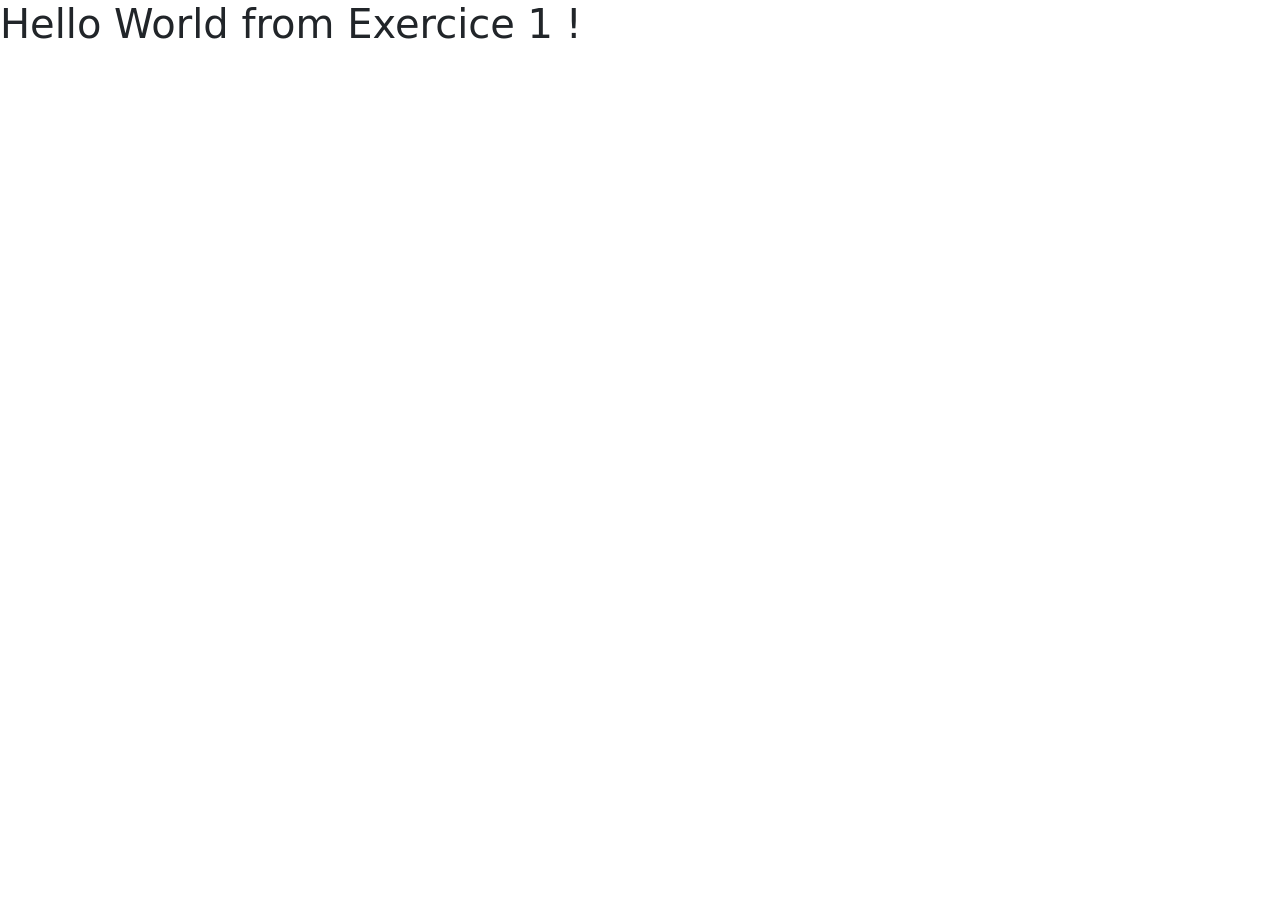
<file: bootsrap/exercice1.html>
<!DOCTYPE html>
<html lang="en">
<head>
    <meta charset="UTF-8">
    <meta http-equiv="X-UA-Compatible" content="IE=edge">
    <meta name="viewport" content="width=device-width, initial-scale=1.0">
    <title>Exercice 1</title>
    <link rel="stylesheet" href="bootstrap.min.css">
    
</head>
<body>
    <h1>Hello World from Exercice 1 !</h1>
    
    <script src="bootstrap.bundle.min.js"></script>
</body>
</html>
</file>
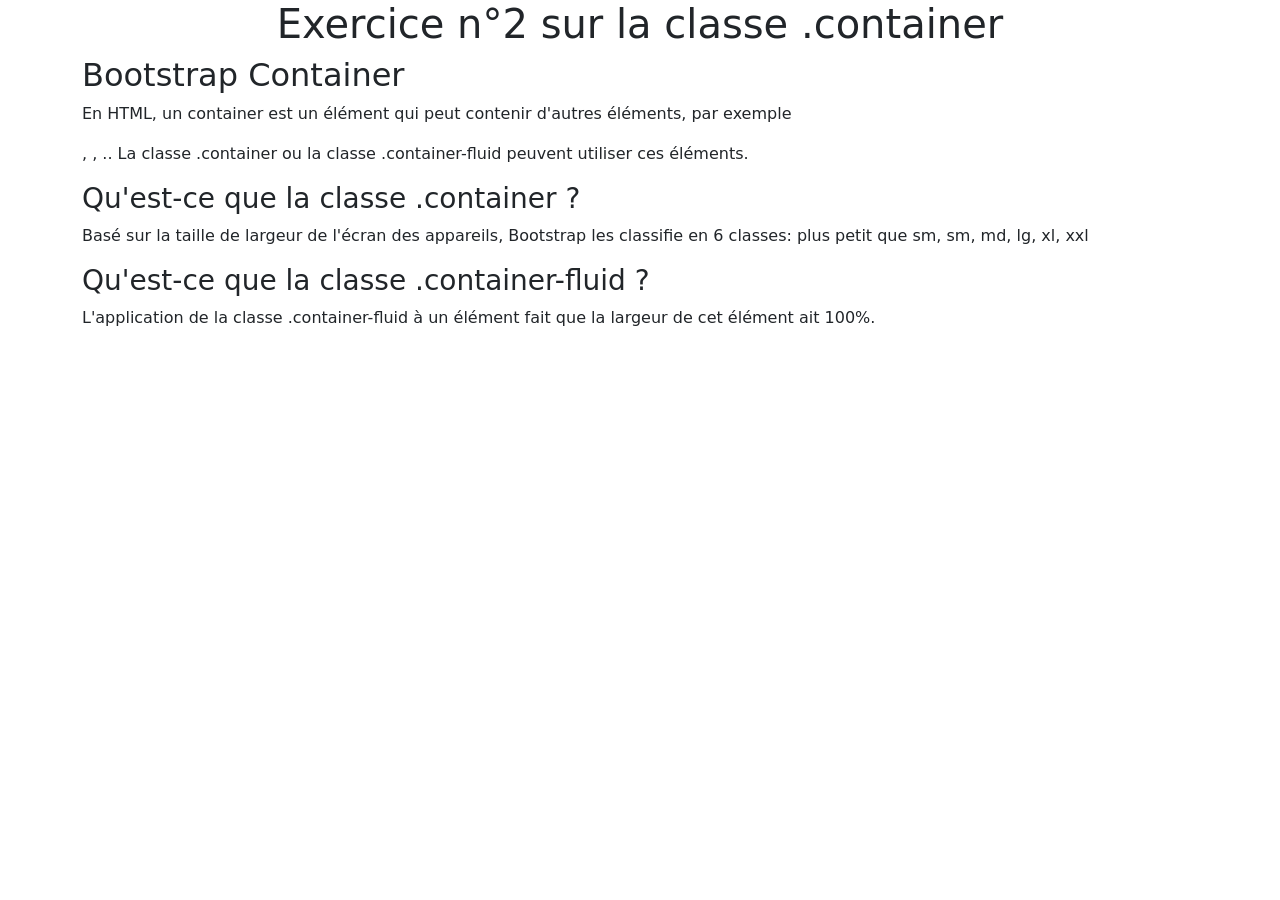
<file: bootsrap/exercice2.html>
<!doctype html>
<html lang="fr-BE">

<head>
    <title>Exercice2</title>
    <!-- Required meta tags -->
    <meta charset="utf-8">
    <meta name="viewport" content="width=device-width, initial-scale=1">

    <!-- Bootstrap CSS v5.2 -->
    <link href="https://cdn.jsdelivr.net/npm/bootstrap@5.2.0-beta1/dist/css/bootstrap.min.css" rel="stylesheet"
        integrity="sha384-0evHe/X+R7YkIZDRvuzKMRqM+OrBnVFBL6DOitfPri4tjfHxaWutUpFmBp4vmVor" crossorigin="anonymous">
    <!-- Bootstrap icônes v1.8.3 -->
    <link rel="stylesheet" href="https://cdn.jsdelivr.net/npm/bootstrap-icons@1.8.3/font/bootstrap-icons.css">
</head>


<body>

    <div class="container text-start">

        <h1 class="text-center">Exercice n°2 sur la classe .container</h1>

        <h2>Bootstrap Container</h2>

        <p>En HTML, un container est un élément qui peut contenir d'autres éléments, par exemple <div>, <span>, .. La classe .container ou la classe .container-fluid peuvent utiliser ces éléments.
        </p>

        <h3>Qu'est-ce que la classe .container ?</h3>

        <p>Basé sur la taille de largeur de l'écran des appareils, Bootstrap les classifie en 6 classes: plus petit que sm, sm, md, lg, xl, xxl
        </p>

        <h3>Qu'est-ce que la classe .container-fluid ?</h3>

        <p>L'application de la classe .container-fluid à un élément fait que la largeur de cet élément ait 100%.
        </p>

        

    </div>



    <!-- Bootstrap Librairie JavaScript -->
    <script src="https://cdn.jsdelivr.net/npm/bootstrap@5.2.0-beta1/dist/js/bootstrap.bundle.min.js"
        integrity="sha384-pprn3073KE6tl6bjs2QrFaJGz5/SUsLqktiwsUTF55Jfv3qYSDhgCecCxMW52nD2"
        crossorigin="anonymous"></script>
</body>

</html>
</file>
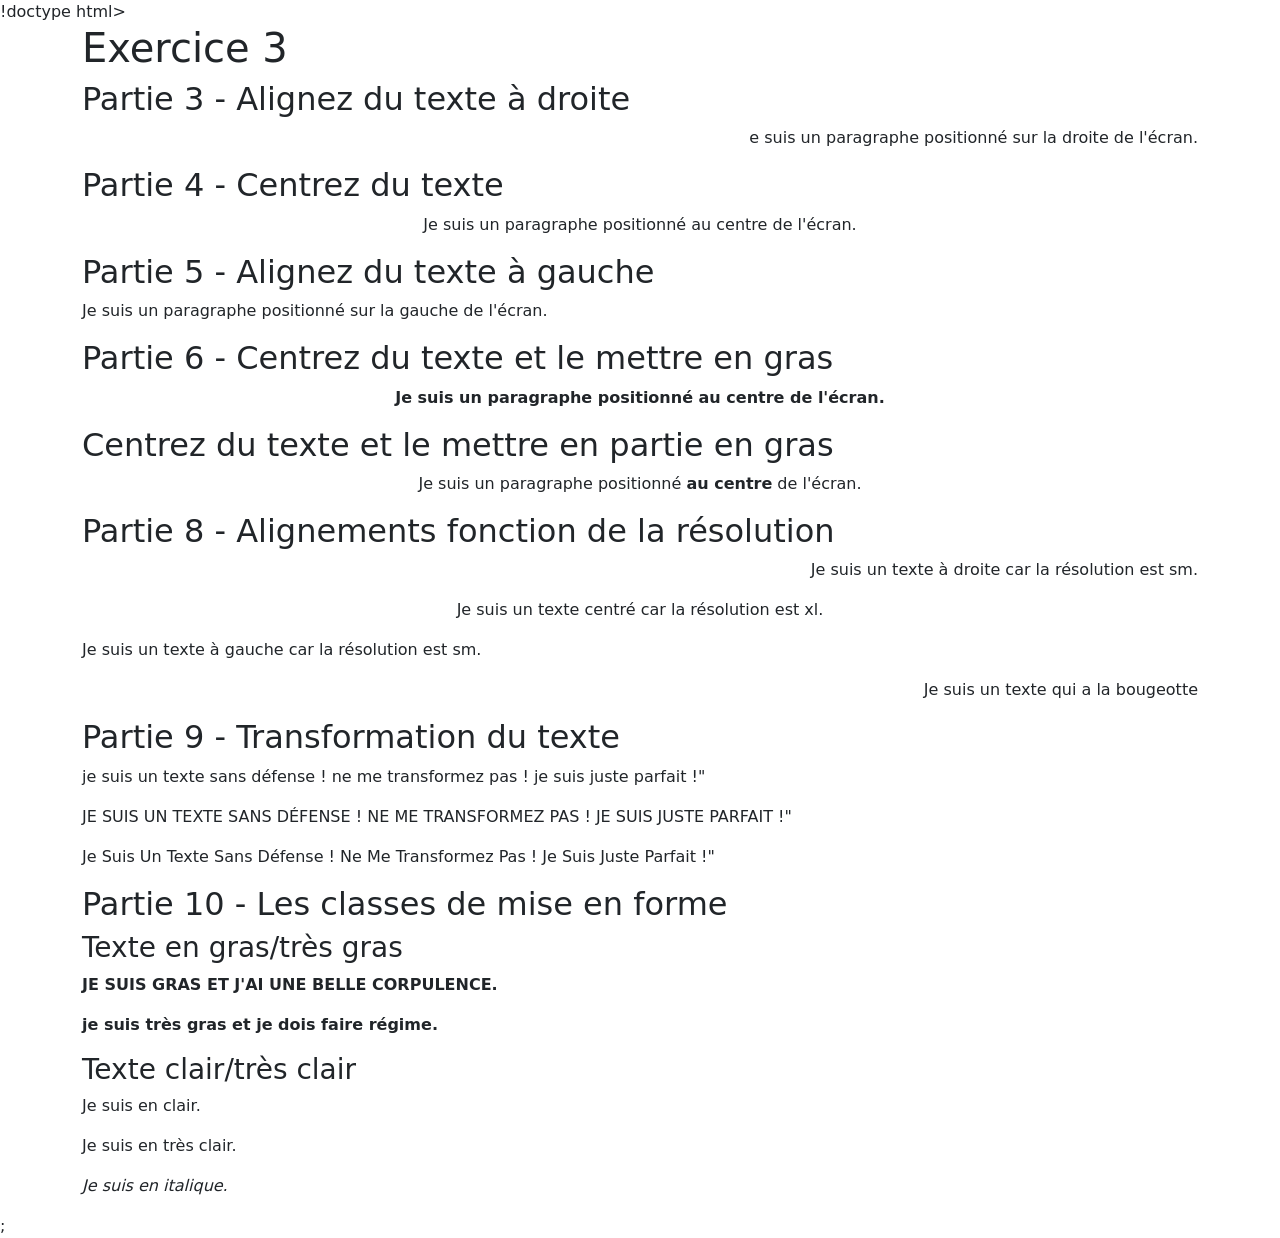
<file: bootsrap/exercice3.html>
!doctype html>
<html lang="fr-BE">

<head>
    <title>Bootstrap Template</title>
    <!-- Required meta tags -->
    <meta charset="utf-8">
    <meta name="viewport" content="width=device-width, initial-scale=1">

    <!-- Bootstrap CSS v5.2 -->
    <link href="https://cdn.jsdelivr.net/npm/bootstrap@5.2.0-beta1/dist/css/bootstrap.min.css" rel="stylesheet" integrity="sha384-0evHe/X+R7YkIZDRvuzKMRqM+OrBnVFBL6DOitfPri4tjfHxaWutUpFmBp4vmVor" crossorigin="anonymous">
    <!-- Bootstrap icônes v1.8.3 -->
    <link rel="stylesheet" href="https://cdn.jsdelivr.net/npm/bootstrap-icons@1.8.3/font/bootstrap-icons.css">
</head>

<body>
    <div class="container">

        <h1>Exercice 3</h1>

        <h2>Partie 3 - Alignez du texte à droite</h2>

        <p class="text-end">e suis un paragraphe positionné sur la droite de l'écran.</p>

        <h2>Partie 4 - Centrez du texte</h2>

        <p class="text-center">Je suis un paragraphe positionné au centre de l'écran.</p>

        <h2>Partie 5 - Alignez du texte à gauche</h2>

        <p class="text-start">Je suis un paragraphe positionné sur la gauche de l'écran.</p>

        <h2>Partie 6 - Centrez du texte et le mettre en gras</h2>

        <p class="text-center fw-bold">Je suis un paragraphe positionné au centre de l'écran.</p>

        <h2>Centrez du texte et le mettre en partie en gras</h2>

        <p class="text-center">Je suis un paragraphe positionné <span class="fw-bolder"> au centre</span> de l'écran.</p>

        <h2>Partie 8 - Alignements fonction de la résolution</h2>

        <p class="text-sm-end">Je suis un texte à droite car la résolution est sm.</p>

        <p class="text-xl-center">Je suis un texte centré car la résolution est xl.</p>

        <p class="text-sm-start">Je suis un texte à gauche car la résolution est sm.</p>

        <p class="text-sm-start text-lg-end">Je suis un texte qui a la bougeotte </p>

        <h2>Partie 9 - Transformation du texte</h2>

        <p class="text-lowercase">Je suis un texte sans défense ! Ne me transformez pas ! Je suis juste parfait !"</p>

        <p class="text-uppercase">Je suis un texte sans défense ! Ne me transformez pas ! Je suis juste parfait !"</p>

        <p class="text-capitalize">Je suis un texte sans défense ! Ne me transformez pas ! Je suis juste parfait !"</p>

        <h2>Partie 10 - Les classes de mise en forme</h2>

        <h3>Texte en gras/très gras</h3> 

        <p class="fw-bold text-uppercase">Je suis gras et j'ai une belle corpulence.</p>

        <p class="fw-bolder text-lowercase">Je suis très gras et je dois faire régime.</p>

        <h3>Texte clair/très clair</h3>

        <p class="fw-light">Je suis en clair.</p>

        <p class="fw-lighter">Je suis en très clair.</p>

        <p class="fst-italic">Je suis en italique.</p>




    </div>

    <!-- Bootstrap Librairie JavaScript -->
    <script src="https://cdn.jsdelivr.net/npm/bootstrap@5.2.0-beta1/dist/js/bootstrap.bundle.min.js" integrity="sha384-pprn3073KE6tl6bjs2QrFaJGz5/SUsLqktiwsUTF55Jfv3qYSDhgCecCxMW52nD2" crossorigin="anonymous"></script>
</body>

</html>;
</file>
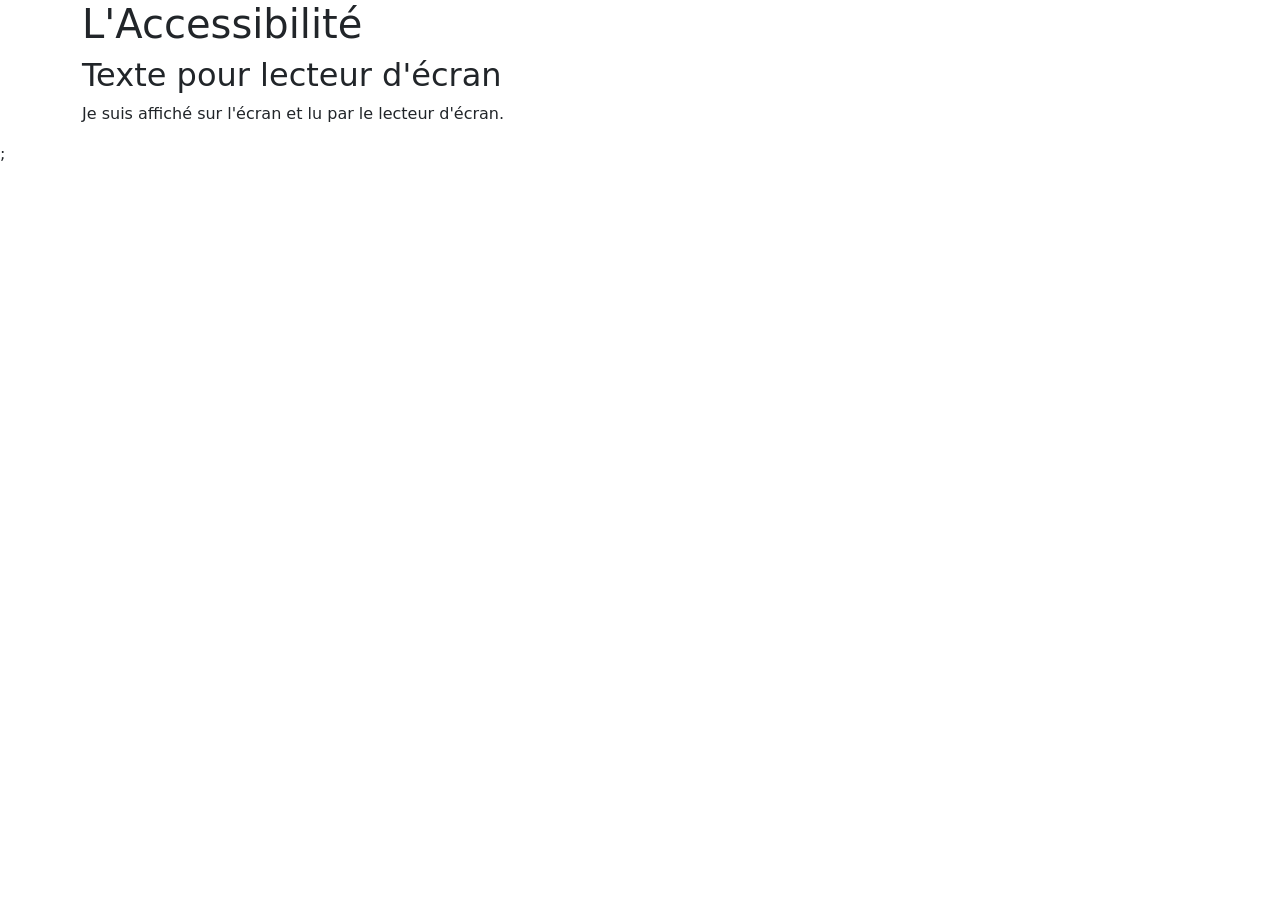
<file: bootsrap/exercice5.html>
<!doctype html>
<html lang="fr-BE">

<head>
    <title>exercice5</title>
    <!-- Required meta tags -->
    <meta charset="utf-8">
    <meta name="viewport" content="width=device-width, initial-scale=1">

    <!-- Bootstrap CSS v5.2 -->
    <link href="https://cdn.jsdelivr.net/npm/bootstrap@5.2.0-beta1/dist/css/bootstrap.min.css" rel="stylesheet" integrity="sha384-0evHe/X+R7YkIZDRvuzKMRqM+OrBnVFBL6DOitfPri4tjfHxaWutUpFmBp4vmVor" crossorigin="anonymous">
    <!-- Bootstrap icônes v1.8.3 -->
    <link rel="stylesheet" href="https://cdn.jsdelivr.net/npm/bootstrap-icons@1.8.3/font/bootstrap-icons.css">
</head>

<body>
    <div class="container">

        <h1>L'Accessibilité</h1>
        <h2>Texte pour lecteur d'écran</h2>

        <p>Je suis affiché sur l'écran et lu par le lecteur d'écran.</p>

        <p class="visually-hidden">Je suis lu uniquement par les lecteur d'écran.</p>


        <a class="visually-hidden-focusable" href="#content">Je suis un lien d'évitement</a>



    </div>

    <!-- Bootstrap Librairie JavaScript -->
    <script src="https://cdn.jsdelivr.net/npm/bootstrap@5.2.0-beta1/dist/js/bootstrap.bundle.min.js" integrity="sha384-pprn3073KE6tl6bjs2QrFaJGz5/SUsLqktiwsUTF55Jfv3qYSDhgCecCxMW52nD2" crossorigin="anonymous"></script>
</body>

</html>;
</file>
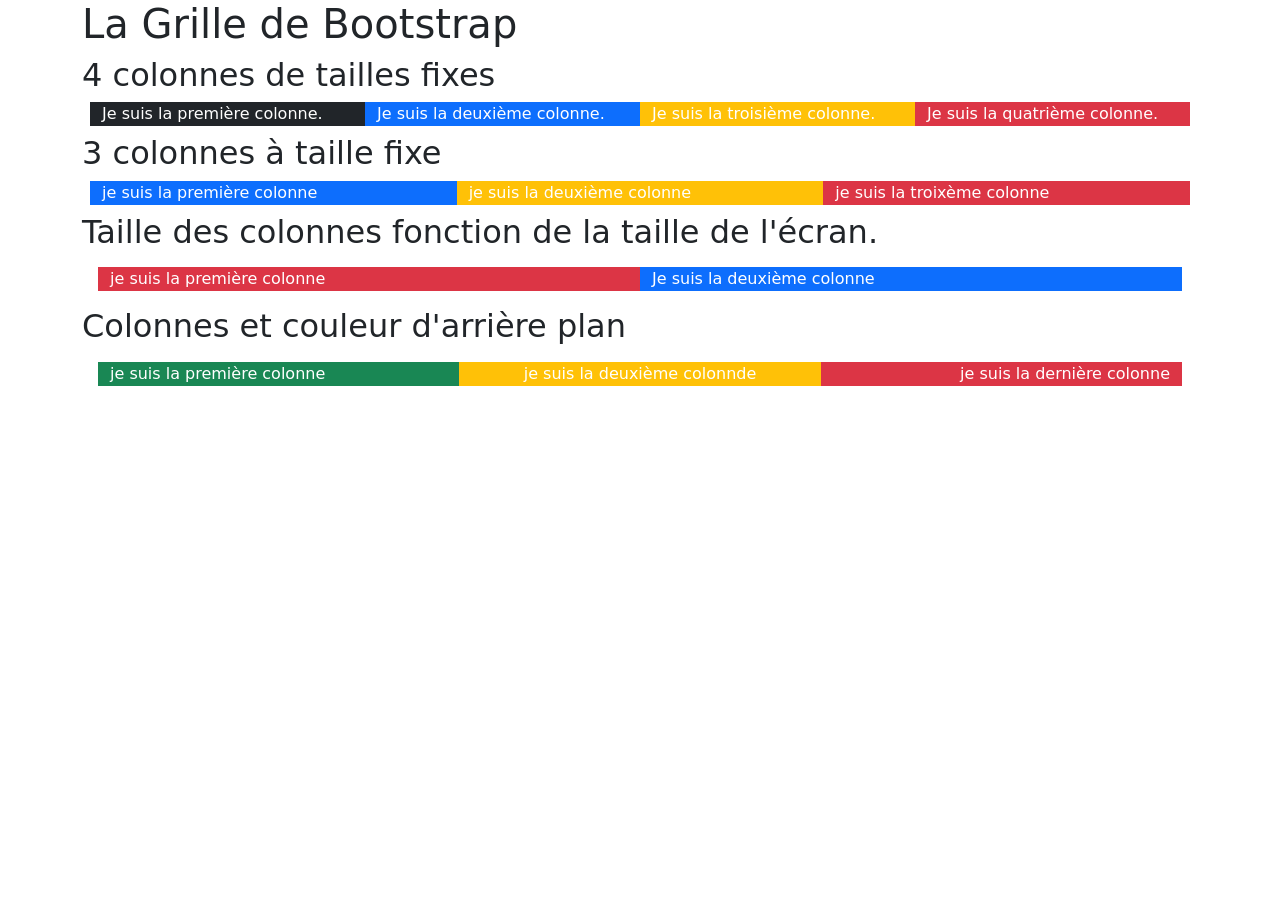
<file: bootsrap/exercice7.html>
<!doctype html>
<html lang="en">

<head>
  <title>Title</title>
  <!-- Required meta tags -->
  <meta charset="utf-8">
  <meta name="viewport" content="width=device-width, initial-scale=1, shrink-to-fit=no">

  <!-- Bootstrap CSS v5.2.0-beta1 -->
  <link rel="stylesheet" href="https://cdn.jsdelivr.net/npm/bootstrap@5.2.0-beta1/dist/css/bootstrap.min.css"
    integrity="sha384-0evHe/X+R7YkIZDRvuzKMRqM+OrBnVFBL6DOitfPri4tjfHxaWutUpFmBp4vmVor" crossorigin="anonymous">

</head>

<body>
  <div class="container">

    <h1>La Grille de Bootstrap</h1>

    <h2>4 colonnes de tailles fixes</h2>

    <div class="row text-white m-2">

      <div class="col-3 col-md-3 text-justify bg-dark">Je suis la première colonne.</div>

      <div class="col-3 col-md-3 text-justify bg-primary">Je suis la deuxième colonne.</div>

      <div class="col-3 col-md-3 text-justify bg-warning">Je suis la troisième colonne.
      </div>

      <div class="col-3 col-md-3 text-justify bg-danger">Je suis la quatrième colonne.
      </div>
    </div>
    <h2>3 colonnes à taille fixe</h2>
    <div class="row m-2">
      <div class="col-4 bg-primary text-white">je suis la première colonne</div>

      <div class="col-4 bg-warning text-white">je suis la deuxième colonne</div>

      <div class="col-4 bg-danger text-white">je suis la troixème colonne</div>
    </div>

      <h2>Taille des colonnes fonction de la taille de l'écran.</h2>
    <div class="row m-3">
      <div class="col-12  col-lg-6 bg-danger text-white ">je suis la première colonne</div>
      <div class="col-12  col-lg-6 bg-primary text-white ">Je suis la deuxième colonne</div>
    </div>

    <h2>Colonnes et couleur d'arrière plan</h2>
    <div class="row m-3">
      <div class="col-4 bg-success text-white text-start">je suis la première colonne</div>
      <div class="col-4 bg-warning text-white text-center">je suis la deuxième colonnde</div>
      <div class="col-4 bg-danger text-white text-end">je suis la dernière colonne</div>


    </div>
    
  </div>
  <!-- Bootstrap JavaScript Libraries -->
  <script src="https://cdn.jsdelivr.net/npm/@popperjs/core@2.11.5/dist/umd/popper.min.js"
    integrity="sha384-Xe+8cL9oJa6tN/veChSP7q+mnSPaj5Bcu9mPX5F5xIGE0DVittaqT5lorf0EI7Vk"
    crossorigin="anonymous"></script>

  <script src="https://cdn.jsdelivr.net/npm/bootstrap@5.2.0-beta1/dist/js/bootstrap.min.js"
    integrity="sha384-kjU+l4N0Yf4ZOJErLsIcvOU2qSb74wXpOhqTvwVx3OElZRweTnQ6d31fXEoRD1Jy"
    crossorigin="anonymous"></script>
</body>

</html>
</file>
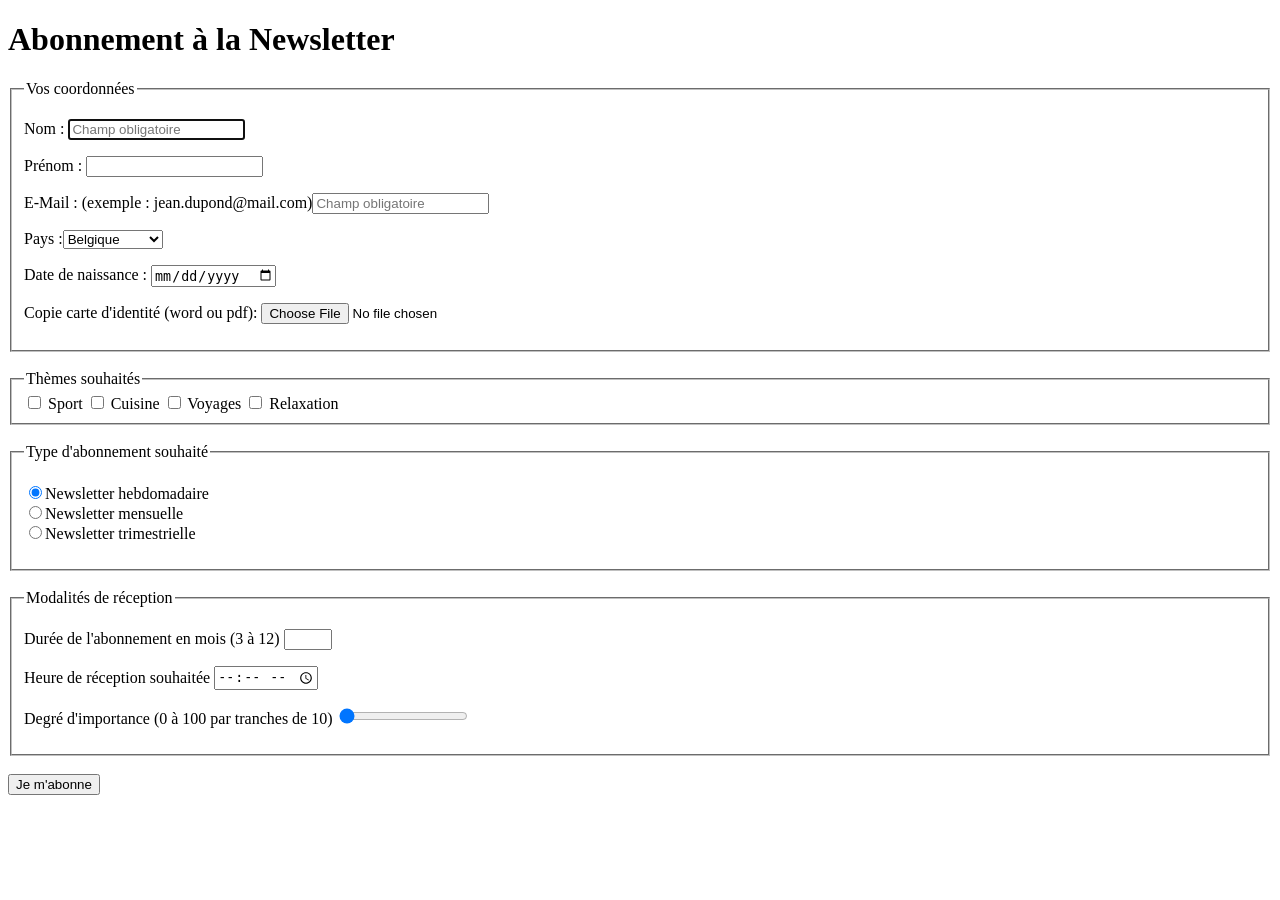
<file: html/start-formulaire.html>
﻿<!doctype html>
<html lang="fr-BE">
	<head>
	<meta charset="utf-8">
	<title>La base des formulaires</title>
</head>
<body>
<form name="inscription" id="inscription" method="post" action="">
	<!--name pour lien avec la DB, id pour le CSS, method post et get, action est la page de traitement des informations-->
<h1>Abonnement à la Newsletter</h1>
	<fieldset><!--Regroupe visuellement et sémentiquement des éléments de la même famille-->
   <legend> Vos coordonnées </legend> <!--Donne un nom au fildset lu par la synthèse vocale-->
				<p>
				<label for="nom"> Nom : </label><input type="text" name="nom" autocomplete="family-name" id="nom" placeholder="Champ obligatoire" required autofocus/>
				</p>
				<!--choisir le type de l'input en fonction du type de donnée à utiliser. le name est le nom du champ envoyé en base de données, autocomplete permet, si le navigateur est paramétré comme tel, de récupérer les informations enregistrées par l'utilisateur. Recommandé en accessibilité. Le placeholder est une information visible dans le champ en grisé et qui s'efface lorsqu'on commence à entrer du texte. Pas top du tout en accessibilité. Required rend le champ obligatoire et autofocus positionne le focus directement sur ce champ.-->
				<!--Le label est le plus proche possible du input est sont liés sémantiquement avec for (label) et id (input). Le label peut se positionner au dessus du input en CSS. C'est le top en accessibilité-->
				<p> 
				<label for="prenom">Prénom : </label><input type="text" name="prenom" id="prenom"/>
				</p>
				<p>
				<label for="email">E-Mail : (exemple : jean.dupond@mail.com)</label><input type="email" name="email" id="email" placeholder="Champ obligatoire" required/>
				</p>
				<!--En accessibilité, renseigner un exemple lorsqu'un format est demandé)-->
				<p>	
				<label for="pays">Pays :</label><select id="pays" name="pays">
				  <optgroup label="Europe"> 
					<option value="belgique" selected="selected">Belgique</option>
					<option value="france">France</option> 
					<option value="allemagne">Allemagne</option> 
				  </optgroup> 
				  <!--optgroup rassemble des éléments de même famille. le selected permet de sélectionner un des éléments par défaut-->
				  <optgroup label="Amérique du Nord"> 
					<option value="etatsunis">États-Unis</option> 
					<option value="canada">Canada</option> 
				  </optgroup> 
				  <optgroup label="Asie"> 
					<option value="japon">Japon</option> 
					<option value="chine">Chine</option> 
				  </optgroup> 
				  </select>
				</p>
				<p>
					<label for="naissance" >Date de naissance : </label><input type="date" name="naissance" id="naissance"/>
				</p>
				<p>
					<label for="ci">Copie carte d'identité (word ou pdf): </label><input type="file" name="ci" id="ci" required accept=".doc,.docx,.pdf"/>
				</p>
				<!--accept permet de spécifier le type de document possible de télécharger. On peut également limiter le poids-->
			</fieldset>
			<br />
			<fieldset>
				<legend>Thèmes souhaités</legend>
				<input id="theme1" type="checkbox" name="themes" value="sport">
				<label for="theme1">Sport</label>
				<input id="theme2" type="checkbox" name="themes" value="cuisine">
				<label for="theme2">Cuisine</label>
				<input id="theme3" type="checkbox" name="themes" value="voyage">
				<label for="theme3">Voyages</label>
				<input id="theme4" type="checkbox" name="themes" value="relax">
				<label for="theme4">Relaxation</label>
			</fieldset>
			<!--Checkbox sont des cases à cocher. Plusieurs options possibles-->
			<br />
			<fieldset>
				<legend>Type d'abonnement souhaité </legend>
				<p>
				<input type="radio" name="periode" id="periodeH" value="hebdo" checked/><label for="periodeH">Newsletter hebdomadaire</label><br />
				<input type="radio" name="periode" id="periodeM" value="mens" /><label for="periodeM">Newsletter mensuelle</label><br />
				<input type="radio" name="periode" id="periodeT" value="trim" /><label for="periodeT">Newsletter trimestrielle</label> </p>
			</fieldset>
			<!--Boutons radio : un seul choix possible-->
			<br>
			<fieldset>
				<legend>Modalités de réception</legend>
			<p>
				<label for="duree">Durée de l'abonnement en mois (3 à 12)</label>
				<input type="number" id="duree" name="duree" min="3" max="12">
			</p>
			<p>
				<label for="heure">Heure de réception souhaitée </label>
				<input type="time" name="heure" id="heure">
			</p>
			<p>
				<label for="importance">Degré d'importance (0 à 100 par tranches de 10)</label>
				<input type="range" name="importance" id="importance" min="0" max="100" step="10" value="0">
			</p>
			</fieldset>
<br>

			<input type="submit" name="valid" id="valid" value="Je m'abonne" />
			<!--Un nom explicite dans le bouton pour renseigner à l'utilisateur la suite de son action sur ce bouton (value)-->
	</form>
<!--TO to
Autocomplete
Grouping with role="group"
Recherche en cachant le label
Aides au remplissage
Pas aria-label et title sur boutons ou liens explicites
-->

</body>
</html>
</file>
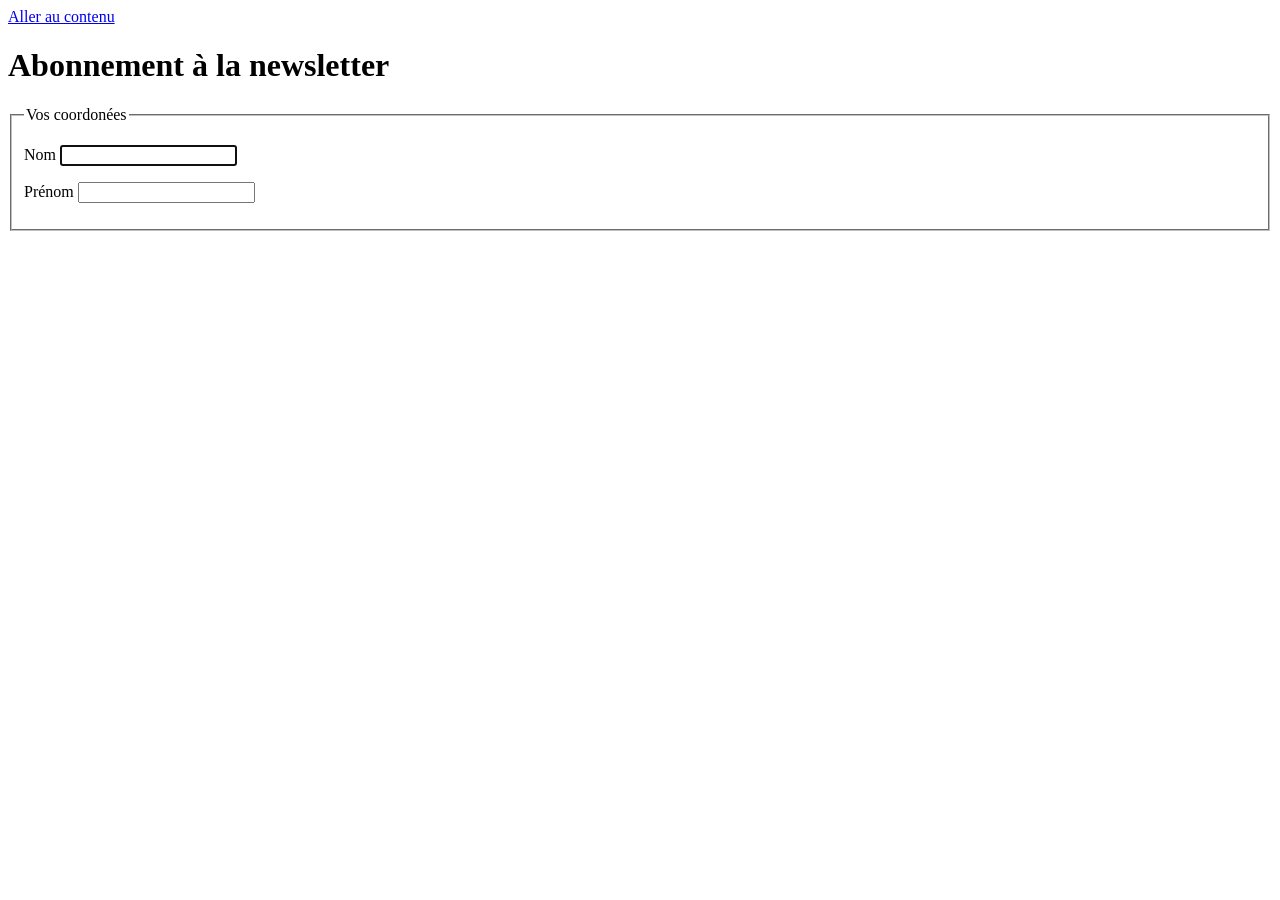
<file: html/start:formulaire.html>
<!DOCTYPE html>
<html lang="fr-BE">
    <head>
        <meta charset="utf-8"/>
        <link rel="stylesheet" type="text/css" href="">
	</head>
    <body>
        <div id="skip">
        <a href="#main">Aller au contenu</a>
	</div>
	<header role="banner">
	</header>
	<nav role="navigation">
	</nav>
	<main role="main" id="main" tabindex="-1">
    
    <form name="Inscription" id="Inscription" method="post" action="">
        <h1>Abonnement à la newsletter</h1>
        <fieldset>
            <legend>Vos coordonées</legend>
            <p><label for="nom">Nom</label>
            <input type="text" name="nom" autocomplete="family-name" id="nom" required autofocus></p>
            <!-- placeholder="champ obligatoire"  --> 
            <!-- à ne pas utiliser pour l'accesiibilité -->
            <p><label for="prénom">Prénom</label>
             <input type="text" firstname="prénom" autocomplete="first-name" id="prénom" required autofocus></p>




    </fieldset>
    </form>
    </main> 
    <footer role="contentinfo"></footer>
    </body>
</html>
</file>
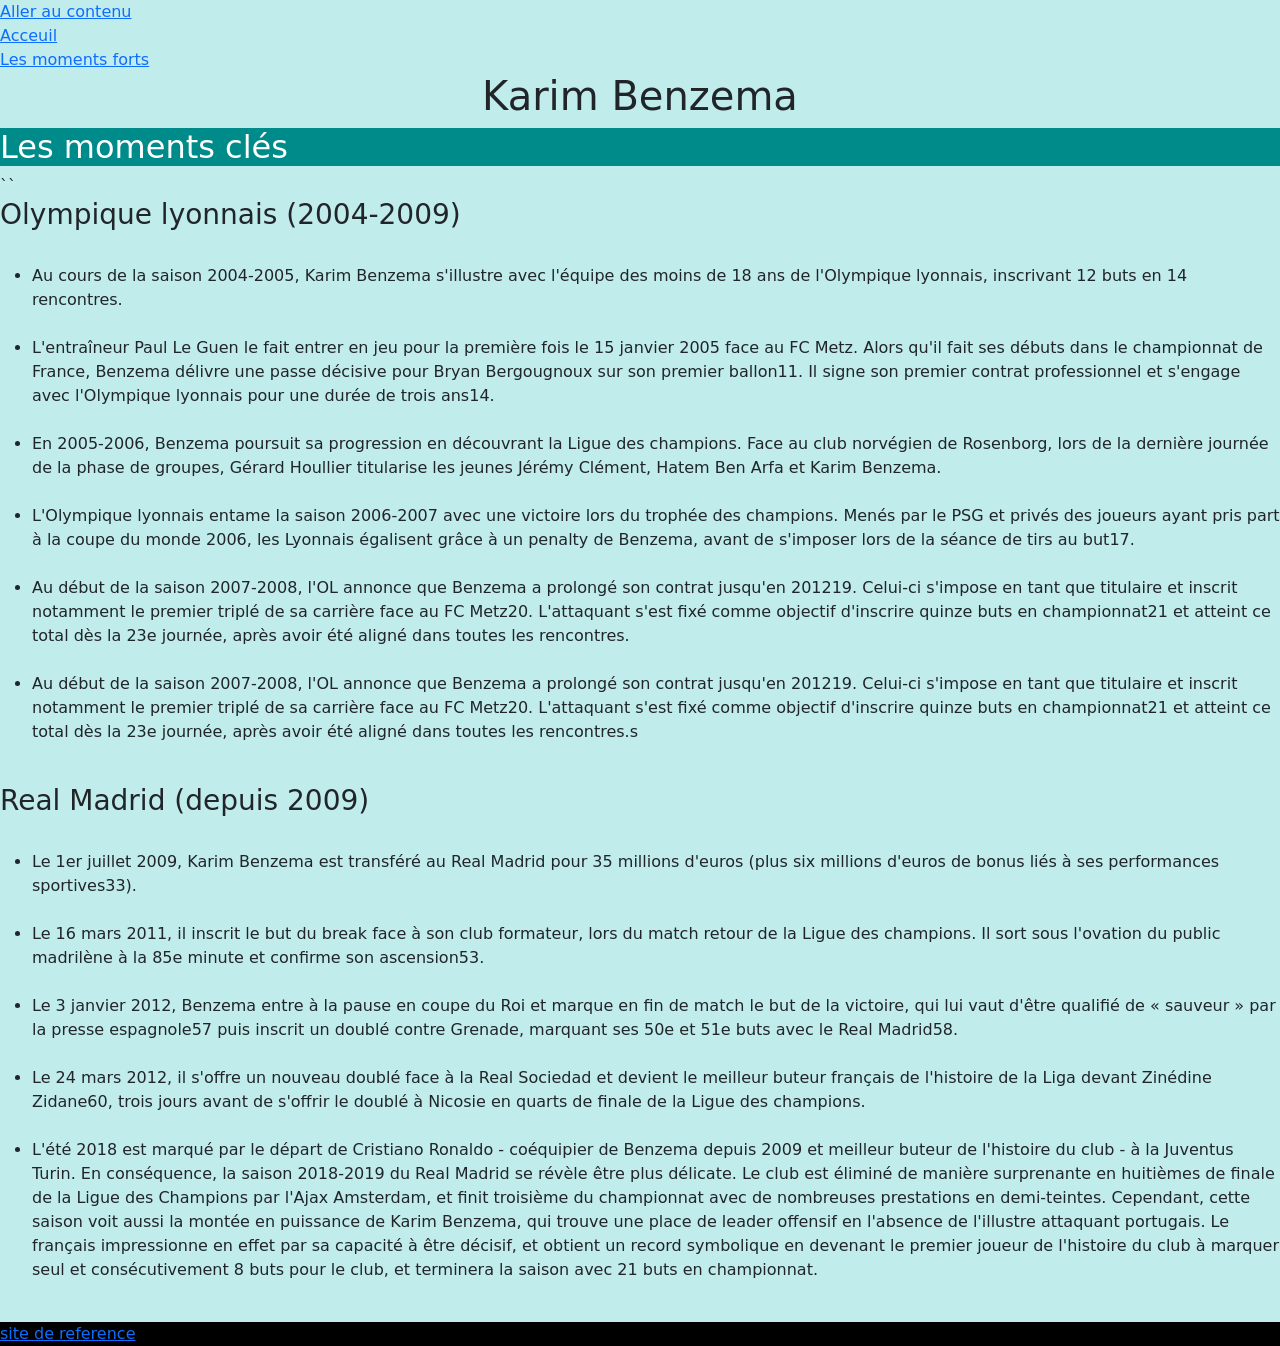
<file: js/event.html>
<!DOCTYPE html>
<html lang="fr-BE">
<head>

    <meta charset="UTF-8">
    
    <title>Karim Benzema Story</title>

    <link href="https://cdn.jsdelivr.net/npm/bootstrap@5.2.0-beta1/dist/css/bootstrap.min.css" rel="stylesheet" integrity="sha384-0evHe/X+R7YkIZDRvuzKMRqM+OrBnVFBL6DOitfPri4tjfHxaWutUpFmBp4vmVor" crossorigin="anonymous">
    <!-- Bootstrap icônes v1.8.3 -->
    <link rel="stylesheet" href="https://cdn.jsdelivr.net/npm/bootstrap-icons@1.8.3/font/bootstrap-icons.css">

    <style>
        h2{background-color: darkcyan; color: white;}
        footer{color: white; background-color: black;}
        h1{background-color: rgb(193, 236, 236); text-align: center;}
        p{text-align: justify;}
        body{background-color: rgb(193, 236, 236);}
        p{text-justify: auto;}
    </style>    

</head>
<body>

    <div id="skip">
        <a href="#main">Aller au contenu</a>
        <br>
        <a href="./index.html">Acceuil</a>
        <br>
        <a href="./media.html">Les moments forts</a>
        
    </div>
    </div>
    <header role="banner"></header>
    <nav role="navigation"></nav>
    <main role="main" id="main" tabindex="-1"></main>

    <h1 id="MainTitle event">Karim Benzema </h1>

    <h2 id="m clé T"> Les moments clés </h2>``

    <h3 id="m clé OL T3" class="m clé"> Olympique lyonnais (2004-2009) </h3>
    <br>
        <ul>
        <li>Au cours de la saison 2004-2005, Karim Benzema s'illustre avec l'équipe des moins de 18 ans de l'Olympique lyonnais, inscrivant 12 buts en 14 rencontres.</li> <br>
        <li> L'entraîneur Paul Le Guen le fait entrer en jeu pour la première fois le 15 janvier 2005 face au FC Metz. Alors qu'il fait ses débuts dans le championnat de France, Benzema délivre une passe décisive pour Bryan Bergougnoux sur son premier ballon11. Il signe son premier contrat professionnel et s'engage avec l'Olympique lyonnais pour une durée de trois ans14.</li> <br>
        <li>En 2005-2006, Benzema poursuit sa progression en découvrant la Ligue des champions. Face au club norvégien de Rosenborg, lors de la dernière journée de la phase de groupes, Gérard Houllier titularise les jeunes Jérémy Clément, Hatem Ben Arfa et Karim Benzema.</li> <br>
        <li>L'Olympique lyonnais entame la saison 2006-2007 avec une victoire lors du trophée des champions. Menés par le PSG et privés des joueurs ayant pris part à la coupe du monde 2006, les Lyonnais égalisent grâce à un penalty de Benzema, avant de s'imposer lors de la séance de tirs au but17. </li> <br>
        <li>Au début de la saison 2007-2008, l'OL annonce que Benzema a prolongé son contrat jusqu'en 201219. Celui-ci s'impose en tant que titulaire et inscrit notamment le premier triplé de sa carrière face au FC Metz20. L'attaquant s'est fixé comme objectif d'inscrire quinze buts en championnat21 et atteint ce total dès la 23e journée, après avoir été aligné dans toutes les rencontres.</li> <br>
        <li>Au début de la saison 2007-2008, l'OL annonce que Benzema a prolongé son contrat jusqu'en 201219. Celui-ci s'impose en tant que titulaire et inscrit notamment le premier triplé de sa carrière face au FC Metz20. L'attaquant s'est fixé comme objectif d'inscrire quinze buts en championnat21 et atteint ce total dès la 23e journée, après avoir été aligné dans toutes les rencontres.s</li> <br>
       </ul>

        <h3 id="m clé RM T3" class="m clé">Real Madrid (depuis 2009)</h3> <br>

        <ul>
            <li>Le 1er juillet 2009, Karim Benzema est transféré au Real Madrid pour 35 millions d'euros (plus six millions d'euros de bonus liés à ses performances sportives33).</li> <br>
            <li>Le 16 mars 2011, il inscrit le but du break face à son club formateur, lors du match retour de la Ligue des champions. Il sort sous l'ovation du public madrilène à la 85e minute et confirme son ascension53. </li> <br>
            <li>Le 3 janvier 2012, Benzema entre à la pause en coupe du Roi et marque en fin de match le but de la victoire, qui lui vaut d'être qualifié de « sauveur » par la presse espagnole57 puis inscrit un doublé contre Grenade, marquant ses 50e et 51e buts avec le Real Madrid58. </li> <br>
            <li> Le 24 mars 2012, il s'offre un nouveau doublé face à la Real Sociedad et devient le meilleur buteur français de l'histoire de la Liga devant Zinédine Zidane60, trois jours avant de s'offrir le doublé à Nicosie en quarts de finale de la Ligue des champions. </li> <br>
            <li>L'été 2018 est marqué par le départ de Cristiano Ronaldo - coéquipier de Benzema depuis 2009 et meilleur buteur de l'histoire du club - à la Juventus Turin. En conséquence, la saison 2018-2019 du Real Madrid se révèle être plus délicate. Le club est éliminé de manière surprenante en huitièmes de finale de la Ligue des Champions par l'Ajax Amsterdam, et finit troisième du championnat avec de nombreuses prestations en demi-teintes. Cependant, cette saison voit aussi la montée en puissance de Karim Benzema, qui trouve une place de leader offensif en l'absence de l'illustre attaquant portugais. Le français impressionne en effet par sa capacité à être décisif, et obtient un record symbolique en devenant le premier joueur de l'histoire du club à marquer seul et consécutivement 8 buts pour le club, et terminera la saison avec 21 buts en championnat.</li> <br>
        </ul>
   







    <footer role="contentinfo"><a href="https://fr.wikipedia.org/wiki/Karim_Benzema /a>">site de reference</a></footer>

</body>
</html
</file>
